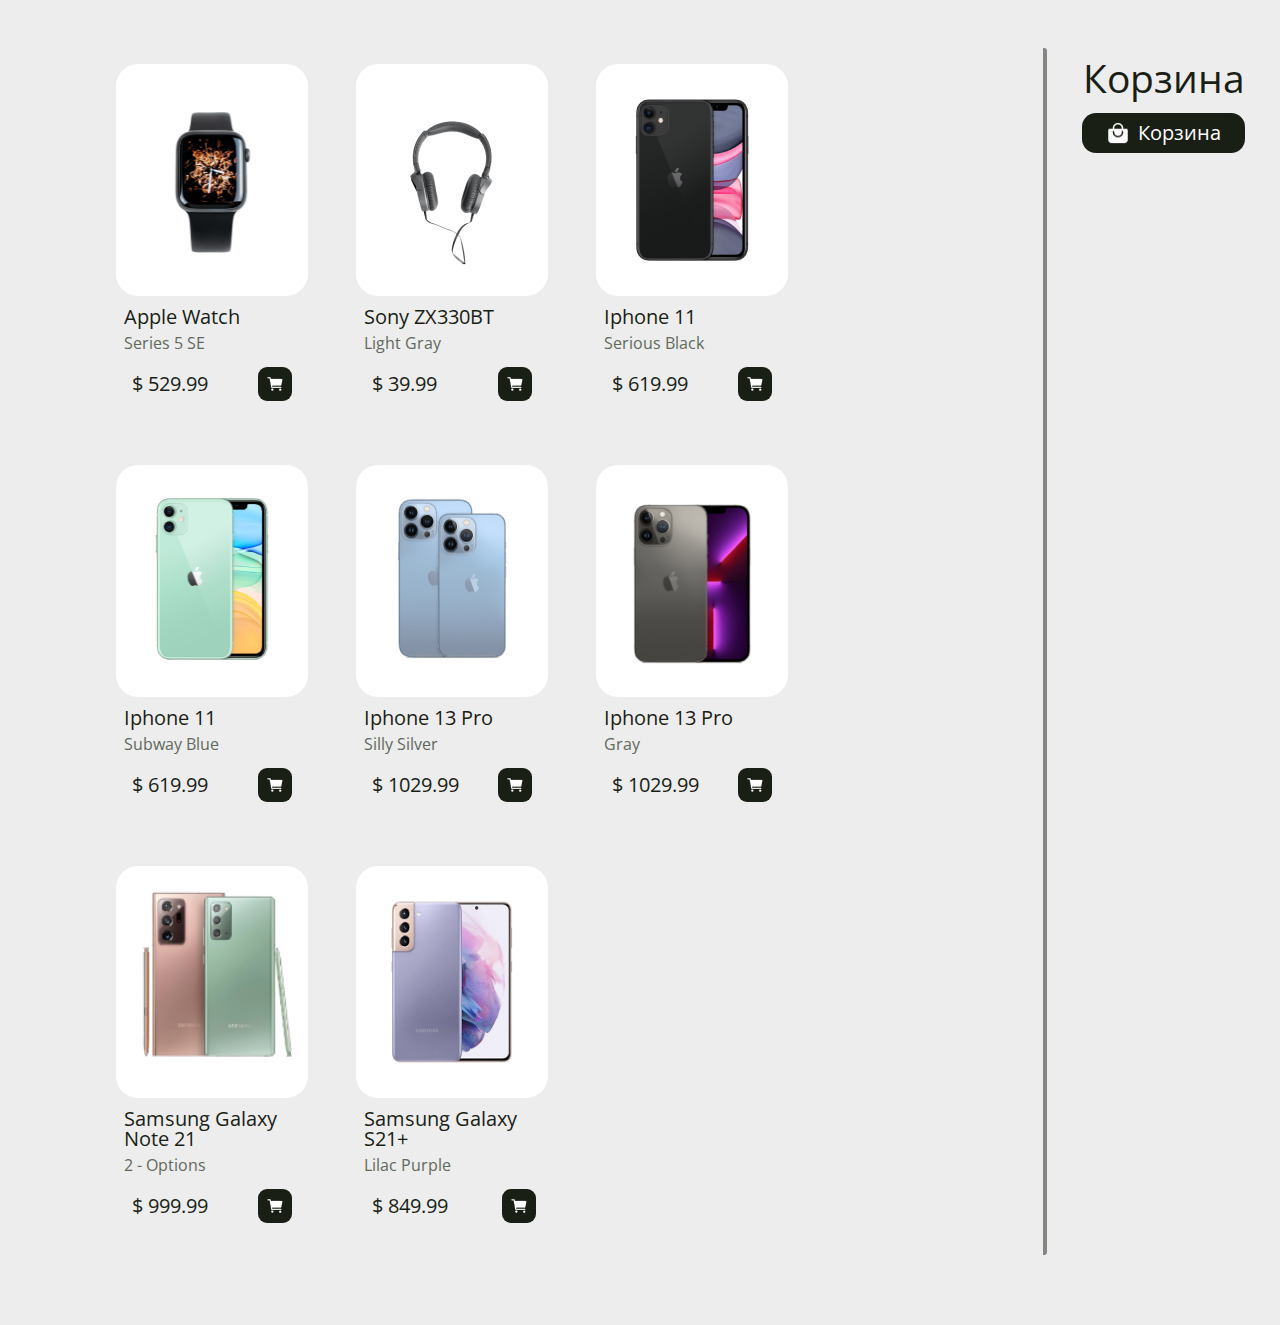
<file: index.html>
<!DOCTYPE html>
<html lang="en">
    <head>
        <meta charset="UTF-8" />
        <meta name="viewport" content="width=device-width, initial-scale=1.0" />
        <link rel="stylesheet" href="css/style.css" />
        <link rel="preconnect" href="https://fonts.googleapis.com" />
        <link rel="preconnect" href="https://fonts.gstatic.com" crossorigin />
        <link
            href="https://fonts.googleapis.com/css2?family=Open+Sans&display=swap"
            rel="stylesheet"
        />
        <title>Mini shop</title>
    </head>
    <body>
        <div class="start-page">
            <div class="start-page__container container">
                <div class="content">
                    <ul class="products">
                        <li class="item">
                            <img class="item__img" src="img/products/apple-watch.png" alt="apple-watch">
                            <div class="item__description">
                                <h3 class="item__title">Apple Watch</h3>
                                <p class="item__subtitle">Series 5 SE</p>
                                <div class="item__to-bag-wrapper">
                                    <p class="item__price">$ 529.99</p>
                                    <button class="item__add-to-bag-btn black-btn">
                                        <img src="img/buttons/to-bag-mini.png" alt="to bag button">
                                    </button>
                                </div>
                            </div>
                        </li>
                        <li class="item">
                            <img class="item__img" src="img/products/Headphones-SonyZX330BT.png" alt="Headphones-SonyZX330BT">
                            <div class="item__description">
                                <h3 class="item__title">Sony ZX330BT</h3>
                                <p class="item__subtitle">Light Gray</p>
                                <div class="item__to-bag-wrapper">
                                    <p class="item__price">$ 39.99</p>
                                    <button class="item__add-to-bag-btn black-btn">
                                        <img src="img/buttons/to-bag-mini.png" alt="to bag button">
                                    </button>
                                </div>
                            </div>
                        </li>
                        <li class="item">
                            <img class="item__img" src="img/products/iphone11-black.png" alt="iphone 11 black">
                            <div class="item__description">
                                <h3 class="item__title">Iphone 11</h3>
                                <p class="item__subtitle">Serious Black</p>
                                <div class="item__to-bag-wrapper">
                                    <p class="item__price">$ 619.99</p>
                                    <button class="item__add-to-bag-btn black-btn">
                                        <img src="img/buttons/to-bag-mini.png" alt="to bag button">
                                    </button>
                                </div>
                            </div>
                        </li>
                        <li class="item">
                            <img class="item__img" src="img/products/iphone11-green.png" alt="apple-watch">
                            <div class="item__description">
                                <h3 class="item__title">Iphone 11</h3>
                                <p class="item__subtitle">Subway Blue</p>
                                <div class="item__to-bag-wrapper">
                                    <p class="item__price">$ 619.99</p>
                                    <button class="item__add-to-bag-btn black-btn">
                                        <img src="img/buttons/to-bag-mini.png" alt="to bag button">
                                    </button>
                                </div>
                            </div>
                        </li>
                        <li class="item">
                            <img class="item__img" src="img/products/iphone13Pro-silver.png" alt="Iphone 13 Pro Silver">
                            <div class="item__description">
                                <h3 class="item__title">Iphone 13 Pro</h3>
                                <p class="item__subtitle">Silly Silver</p>
                                <div class="item__to-bag-wrapper">
                                    <p class="item__price">$ 1029.99</p>
                                    <button class="item__add-to-bag-btn black-btn">
                                        <img src="img/buttons/to-bag-mini.png" alt="to bag button">
                                    </button>
                                </div>
                            </div>
                        </li>
                        <li class="item">
                            <img class="item__img" src="img/products/iphone13Pro-black.png" alt="Iphone 13 Pro Black">
                            <div class="item__description">
                                <h3 class="item__title">Iphone 13 Pro</h3>
                                <p class="item__subtitle">Gray</p>
                                <div class="item__to-bag-wrapper">
                                    <p class="item__price">$ 1029.99</p>
                                    <button class="item__add-to-bag-btn black-btn">
                                        <img src="img/buttons/to-bag-mini.png" alt="to bag button">
                                    </button>
                                </div>
                            </div>
                        </li>
                        <li class="item">
                            <img class="item__img" src="img/products/samsung-galaxy-Note21.png" alt="Samsung Galaxy Note 21 ">
                            <div class="item__description">
                                <h3 class="item__title">Samsung Galaxy<br>Note 21 </h3>
                                <p class="item__subtitle">2 - Options</p>
                                <div class="item__to-bag-wrapper">
                                    <p class="item__price">$ 999.99</p>
                                    <button class="item__add-to-bag-btn black-btn">
                                        <img src="img/buttons/to-bag-mini.png" alt="to bag button">
                                    </button>
                                </div>
                            </div>
                        </li>
                        <li class="item">
                            <img class="item__img" src="img/products/samsung-galaxy-s21+.png" alt="Samsung Galaxy S21+">
                            <div class="item__description">
                                <h3 class="item__title">Samsung Galaxy S21+</h3>
                                <p class="item__subtitle">Lilac Purple</p>
                                <div class="item__to-bag-wrapper">
                                    <p class="item__price">$ 849.99</p>
                                    <button class="item__add-to-bag-btn black-btn">
                                        <img src="img/buttons/to-bag-mini.png" alt="to bag button">
                                    </button>
                                </div>
                            </div>
                        </li>
                    </ul>
                    <div class="about-item">sdfsdf</div>
                </div>
                <div class="preview">
                    <div class="preview-bag">
                        <h2 class="preview-bag__title">Корзина</h2>
                        <div class="preview-bag__items"></div>
                        <button class="black-btn preview-bag__go-to-bag-btn">
                            <img src="img/buttons/bag.png" alt="">
                            <p>Корзина</p>
                        </button>
                        <div class="preview-bag__orders"></div>
                    </div>
                </div>
            </div>
        </div>
    </body>
</html>
</file>
<file: css/style.css>
html, body, div, span, applet, object, iframe,
h1, h2, h3, h4, h5, h6, p, blockquote, pre,
a, abbr, acronym, address, big, cite, code,
del, dfn, em, img, ins, kbd, q, s, samp,
small, strike, strong, sub, sup, tt, var,
b, u, i, center,
dl, dt, dd, ol, ul, li,
fieldset, form, label, legend,
table, caption, tbody, tfoot, thead, tr, th, td,
article, aside, canvas, details, embed,
figure, figcaption, footer, header, hgroup,
menu, nav, output, ruby, section, summary,
time, mark, audio, video {
  box-sizing: border-box;
  margin: 0;
  padding: 0;
  border: 0;
  font-size: 100%;
  font: inherit;
  vertical-align: baseline;
}

/* HTML5 display-role reset for older browsers */
article, aside, details, figcaption, figure,
footer, header, hgroup, menu, nav, section {
  display: block;
}

body {
  line-height: 1;
}

ol, ul {
  list-style: none;
}

blockquote, q {
  quotes: none;
}

blockquote:before, blockquote:after,
q:before, q:after {
  content: "";
  content: none;
}

table {
  border-collapse: collapse;
  border-spacing: 0;
}

a {
  text-decoration: none;
}

button {
  cursor: pointer;
}

button, input {
  font: inherit;
  background-color: transparent;
  border: none;
}

html, body {
  height: 100%;
  width: 100%;
  font-family: "Open Sans";
  font-size: 20px;
  font-weight: 400;
  color: #1A1F16;
  background-color: #EDEDED;
}

.container {
  max-width: 1440px;
  margin: 0 auto;
  padding-left: 100px;
  padding-top: 48px;
}

.black-btn {
  padding: 8px 24px;
  background-color: #1A1F16;
  border-radius: 14px;
  color: #fff;
  display: flex;
  column-gap: 8px;
  align-items: center;
}
.black-btn:hover {
  opacity: 0.8;
}

.start-page {
  height: 100%;
}
.start-page__container {
  padding-bottom: 50px;
  display: flex;
}

.content {
  max-width: 965px;
}

.products {
  display: flex;
  column-gap: 16px;
  row-gap: 16px;
  flex-wrap: wrap;
  border-right: 4px solid rgba(26, 31, 22, 0.5);
  border-radius: 3px;
}

.item {
  padding: 16px;
  max-height: 410px;
  cursor: pointer;
}
.item:hover .item__img {
  background-color: rgba(172, 101, 101, 0.3);
}
.item:hover .item__description {
  background-color: rgba(161, 126, 126, 0.15);
  border-radius: 22px;
}
.item__img {
  padding: 16px;
  width: 160px;
  height: 200px;
  border-radius: 22px;
  background-color: #fff;
  box-sizing: content-box;
  transition: all 0.5s ease;
}
.item__description {
  padding: 8px;
  transition: all 0.5s ease;
}
.item__description > *:not(:last-child) {
  margin-bottom: 8px;
}
.item__title {
  font-size: 20px;
  max-width: 180px;
}
.item__subtitle {
  font-size: 16px;
  color: #60695C;
}
.item__to-bag-wrapper {
  padding: 8px;
  display: flex;
  justify-content: space-between;
  align-items: center;
}
.item__price {
  font-size: 20px;
}
.item__add-to-bag-btn {
  width: 34px;
  height: 34px;
  padding: 8px;
  border-radius: 9px;
}

.about-item {
  opacity: 0;
  visibility: hidden;
}

.preview {
  margin-top: 10px;
  width: 375px;
  padding-left: 35px;
  padding-right: 35px;
}

.preview-bag__title {
  margin-bottom: 10px;
  font-size: 39px;
  text-align: center;
}
.preview-bag__go-to-bag-btn {
  margin: 16px auto;
}
.preview-bag__go-to-bag-btn img {
  height: 24px;
  width: 24px;
}/*# sourceMappingURL=style.css.map */
</file>
